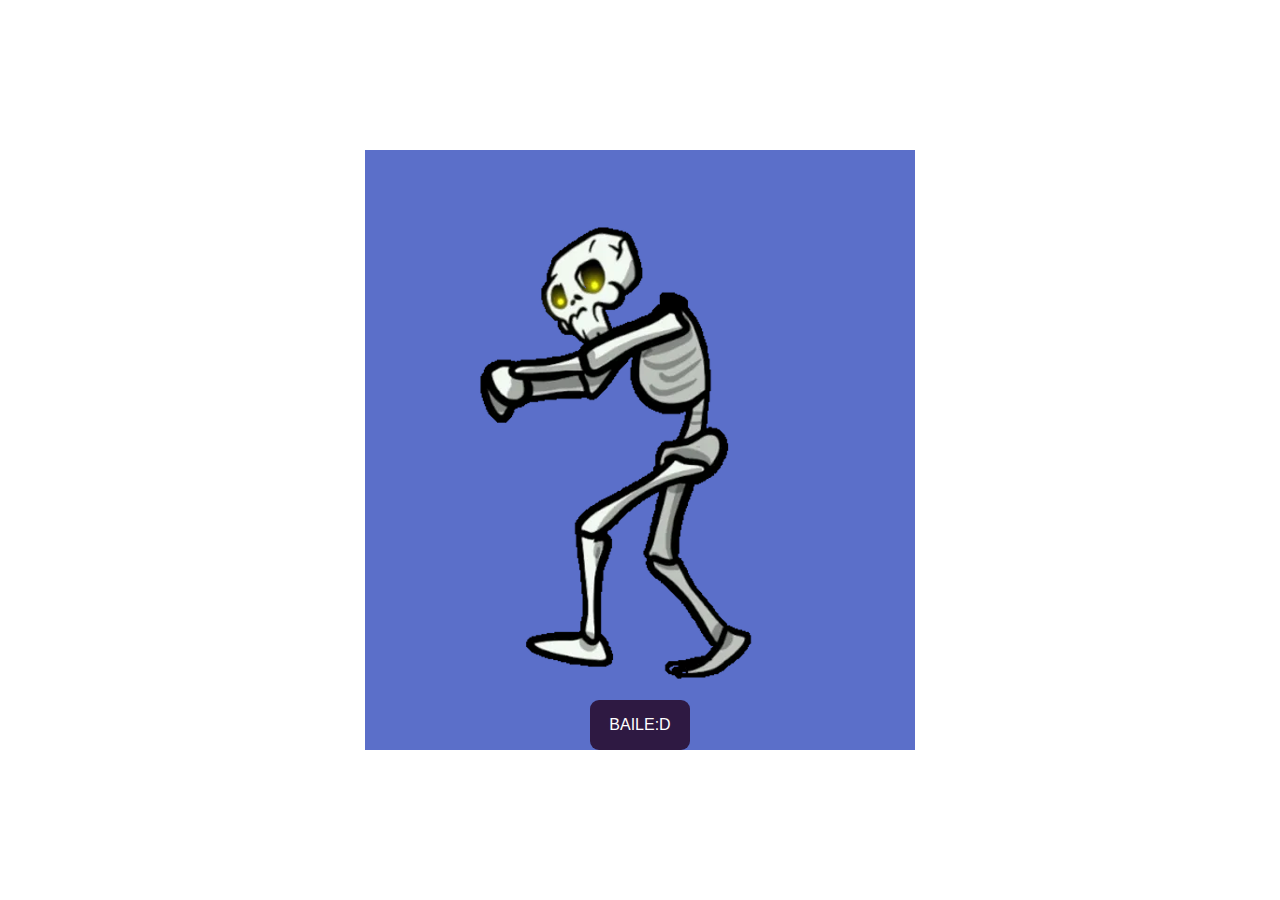
<file: baile/index.html>
<!DOCTYPE html>
<html lang="es">

<head>
    <meta charset="UTF-8">
    <meta name="viewport" content="width=device-width, initial-scale=1.0">
    <link rel="stylesheet" href="css/index.css">
    <title>avers</title>
</head>

<body>
    <div class="Baile">
        <div id="esqueletoquieto" class="esqueletoOFF">
            <div class="esqueletoONOFF" onclick=bailar()>BAILE:D</div>
        </div>

    </div>

    <script src="script.js"></script>
</body>

</html>
</file>
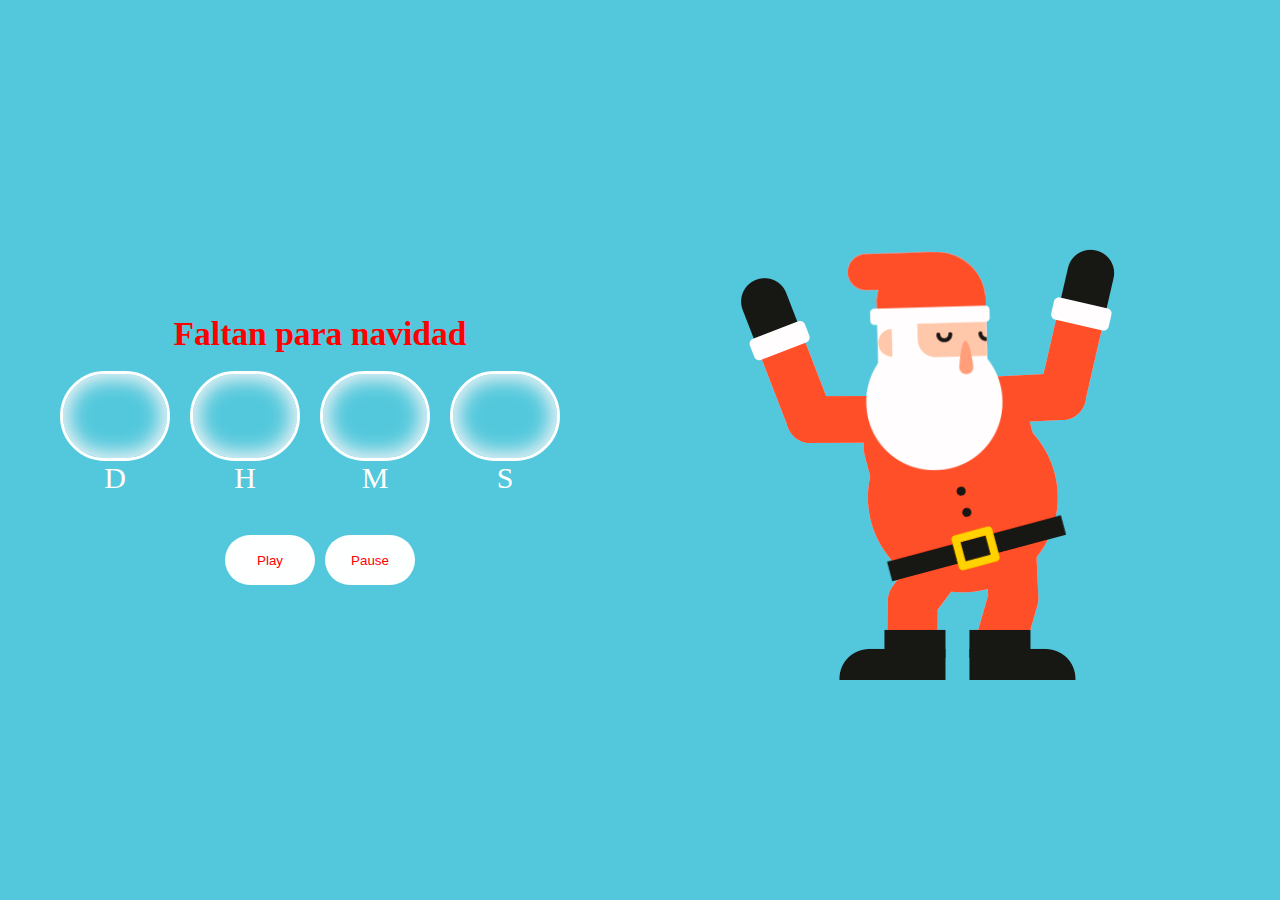
<file: JavaScript_Proyecto/index.html>
<!DOCTYPE html>
<html lang="es">
<head>
    <meta charset="UTF-8">
    <meta name="viewport" content="width=device-width, initial-scale=1.0">
    <title>Navidad</title>
    <link rel="stylesheet" href="./css/styles.css">
</head>
<body>
    <div class="container1">
        <div class="cuerpo">
            <h2 id="mensaje">Faltan para navidad</h2>
            <br>
            <div class="reloj">

                <div class="container-dias">
                    <div id="dias"></div>
                    <div>D</div>
                </div>

                <div class="container-horas">
                    <div id="horas"></div>
                    <div>H</div>
                </div>

                <div class="container-minutos">
                    <div id="minutos"></div>
                    <div>M</div>  
                </div>

                <div class="container-segundos">
                <div id="segundos"></div>
                <div>S</div>
                </div>

            </div>
            <div class="botones">
                <button id="play" class="play" onclick="musica()">Play</button>
                <button id="pause" class="pause" onclick="parar()">Pause</button>
            </div>
        </div>

    </div>
    <div class="container2">
        <div class="papaNoel">
            <img id="imagen" src="./img/papaNoel1.png">
        </div>
    </div>

    <script src="./script.js"></script>
    
</body>
</html>
</file>
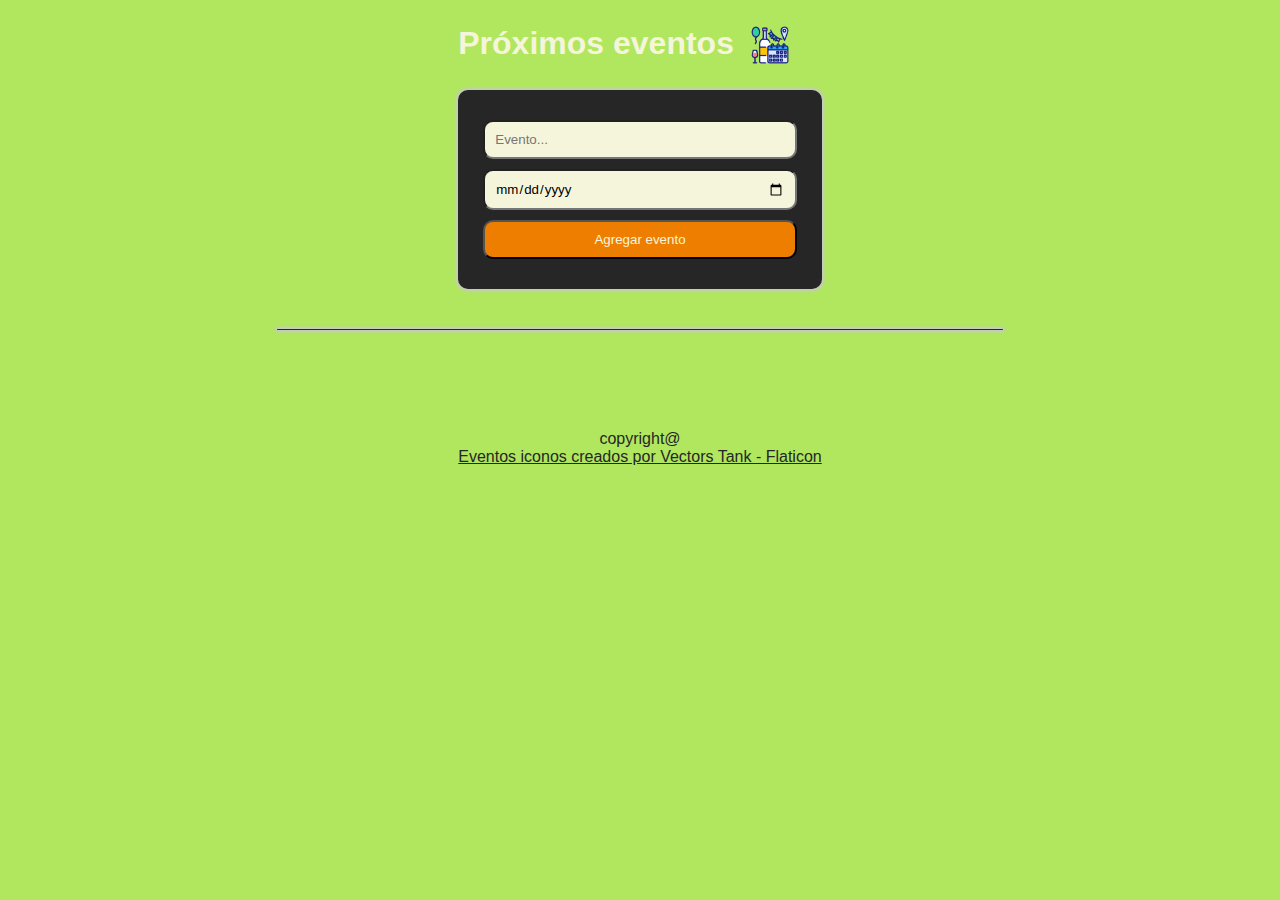
<file: Project 9/index.html>
<!DOCTYPE html>
<html lang="es">
<head>
    <meta charset="UTF-8">
    <meta name="viewport" content="width=device-width, initial-scale=1.0">
    <title>Schedule</title>
    <link rel="stylesheet" href="./assets/css/styles.css">
</head>
<body>
    <div class="event">
        <div class="title">
            <h1>Próximos eventos </h1>
            <img src="./assets/img/icon.png" alt="">
        </div>
        
        <div class="form">
            <form>
                <input type="text" id="eventName" placeholder="Evento...">
                <input type="date" id="eventDate">
                <input type="submit" id="add" value="Agregar evento">
            </form>
        </div>

        <div class="listEvents2" id="listEvents"></div>

        <div class="footer"><p>copyright@</p> <a href="https://www.flaticon.es/iconos-gratis/eventos" title="eventos iconos">Eventos iconos
            creados por Vectors Tank - Flaticon</a></div>
    </div>

    <script src="./assets/js/script.js"></script>
</body>
</html>
</file>
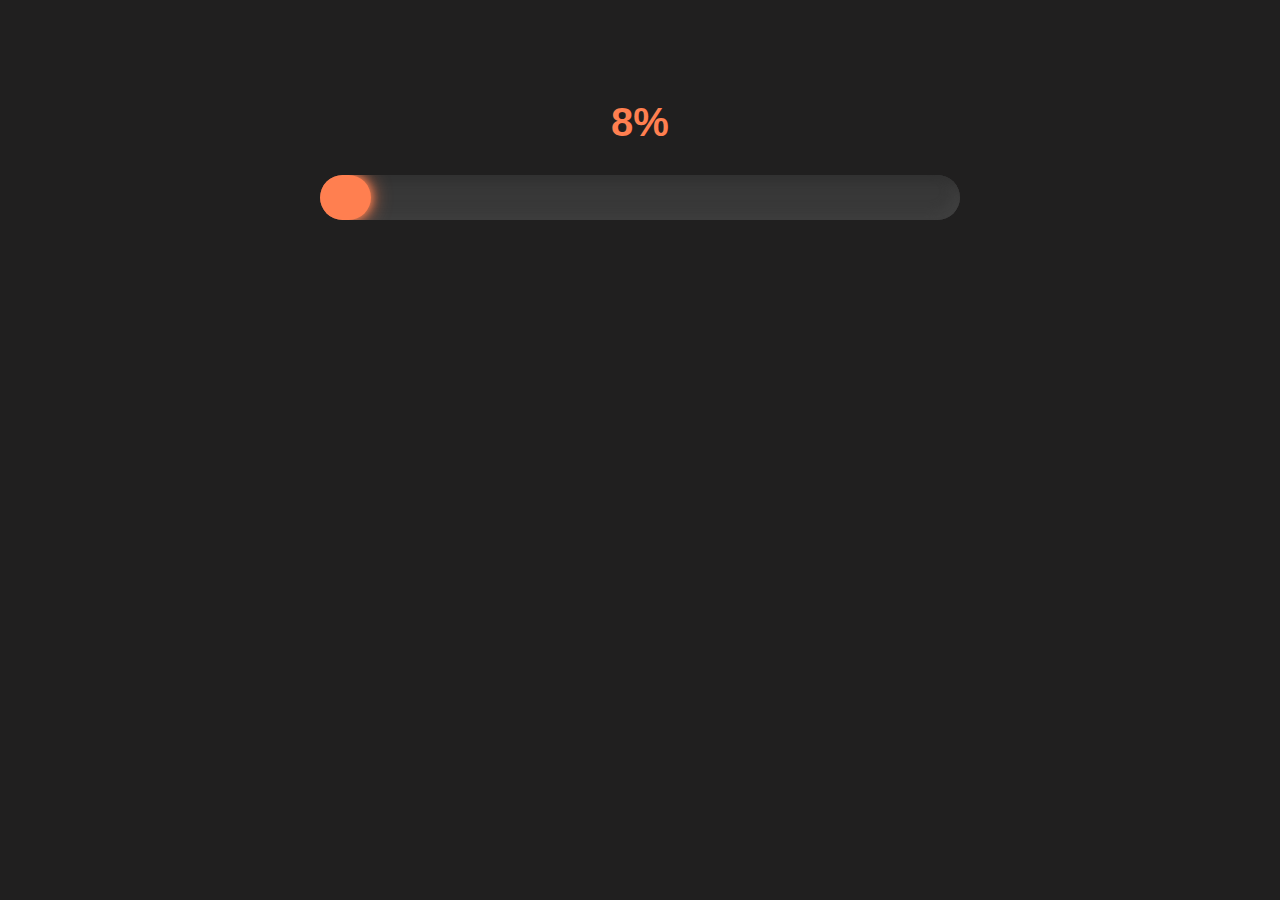
<file: proyecto 13/index.html>
<!DOCTYPE html>
<html lang="es">
<head>
    <meta charset="UTF-8">
    <meta name="viewport" content="width=device-width, initial-scale=1.0">
    <link rel="stylesheet" href="./css/estilos.css">
    <title>Barra de progreso</title>
</head>
<body>
<!-- progreso de acuerdo al porcentaje -->
    <div class="porcentaje">0</div>
    <!-- barra de progreso -->
    <div class="barra">
        <span class="progreso"></span>
    </div>

    <script src="./script.js"></script>
</body>
</html>
</file>
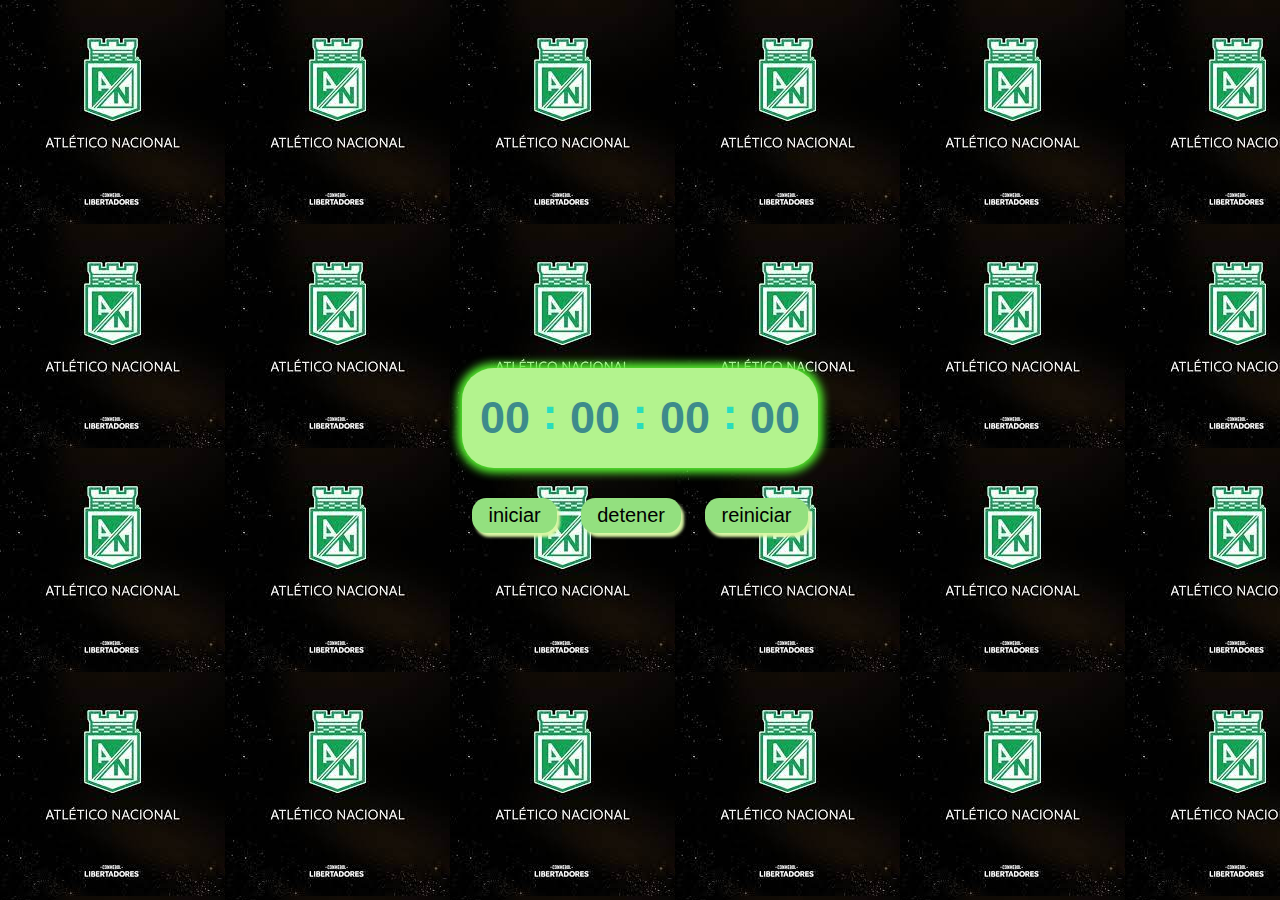
<file: proyecto._/index.html>
<!DOCTYPE html>
<html lang="es">
<head>
    <meta charset="UTF-8">
    <meta name="viewport" content="width=device-width, initial-scale=1.0">
    <link rel="stylesheet" href="./css/estilos.css">
    <title>cronometro</title>
</head>
<body>
    <div class="pantalla">
        <div class="cronometro">
            <span class="hora">00</span>
            <span class="separador">:</span>
            <span class="minuto">00</span>
            <span class="separador">:</span>
            <span class="segundo">00</span>
            <span class="separador-mili">:</span>
            <span class="milisegundo">00</span>
        </div>
         <div class="botones">
            <button class="iniciar">iniciar</button>
            <button class="detener">detener</button>
            <button class="reiniciar">reiniciar</button>
         </div>   

    </div>
    <script src="./scrip.js"></script>
</body>
</html>
</file>
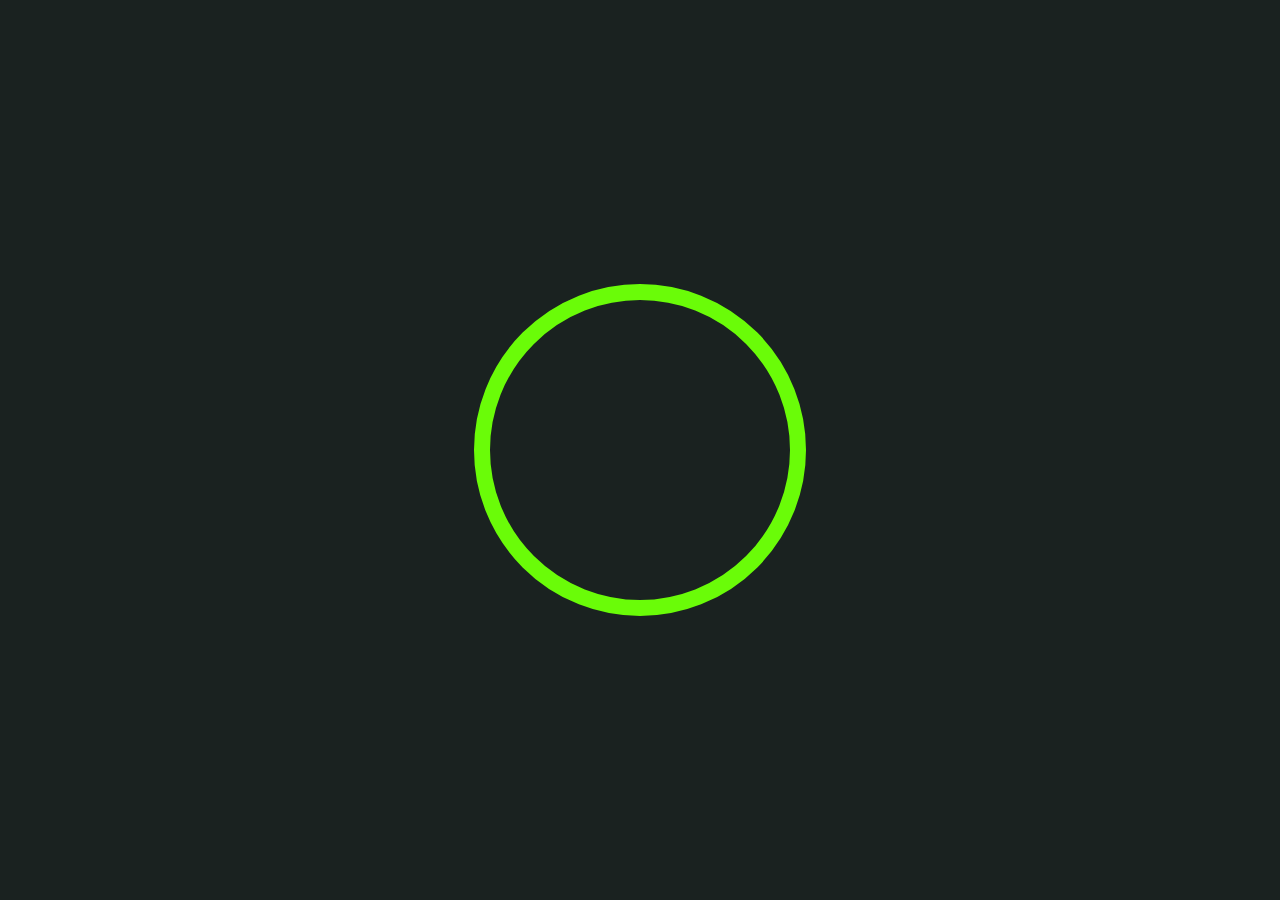
<file: relojDigitalJS/index.html>
<!DOCTYPE html>
<html lang="en">
<head>
    <meta charset="UTF-8">
    <meta name="viewport" content="width=device-width, initial-scale=1.0">
    <title>Reloj digital</title>
    <link rel="stylesheet" href="./css/estilos.css">
</head>
<body>
    
    <div class="reloj">
        
    </div>

    <script src="./script.js"></script>
</body>
</html>
</file>
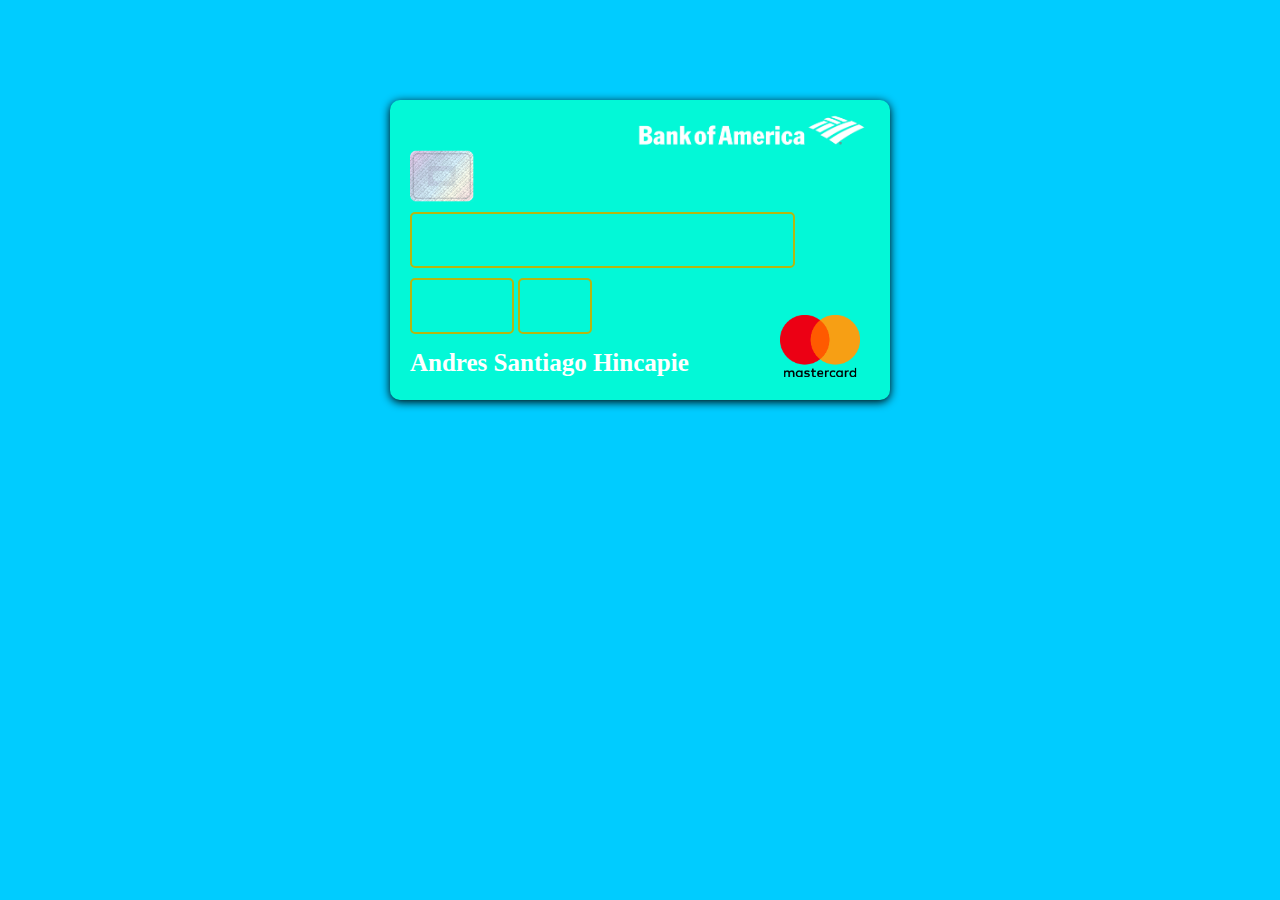
<file: tarjeta_js/index.html>
<!DOCTYPE html>
<html lang="en">
<head>
    <meta charset="UTF-8">
    <meta name="viewport" content="width=device-width, initial-scale=1.0">
    <link rel="stylesheet" href="./css/estilos.css">
    <title>Mascara</title>
</head>
<body>
    <div id="marco">
        <div class="tarjeta">

            <div id="imagen">
                <div id="chip"></div>
                <div id="logoBanco"></div>
            </div>
            
            <input type="text" id="inputTarjeta">
            <input type="text" id="inputFecha">
            <input type="text" id="inputCVV">
            <div class="propietario">Andres Santiago Hincapie </div>

            <div id="imagen2">
                <div id="masterLogo"></div>
            </div>
        </div>
    </div>

    <script src="scritp.js"></script>
</body>
</html>
</file>
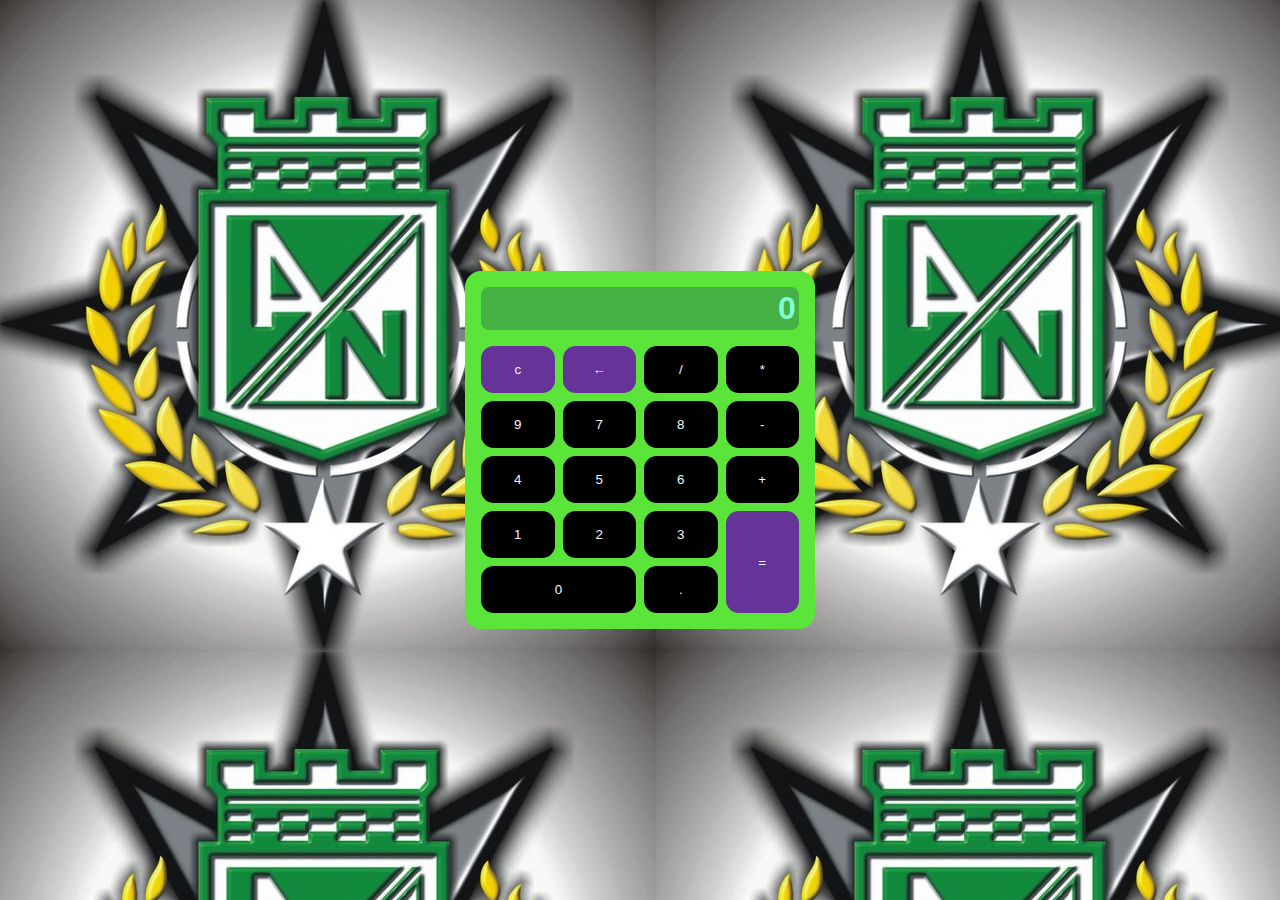
<file: calculadora/calc.html>
<!DOCTYPE html>
<html lang="es">
<head>
    <meta charset="UTF-8">
    <meta name="viewport" content="width=device-width, initial-scale=1.0">
    <link rel="stylesheet" href="css/calc.css">
    <title>index</title>
</head>

<body>
    <div class="fullbox">
        <div class="pantallitaxd">0
        </div>
    <button class="button" id="borrar">c</button>
    <button class="button" id="fl">←</button>
    <button class="button" id="xd">/</button>
    <button class="button" id="xd">*</button>
    <button class="button">9</button>
    <button class="button">7</button>
    <button class="button">8</button>
    <button class="button" id="xd">-</button>
    <button class="button">4</button>
    <button class="button">5</button>
    <button class="button">6</button>
    <button class="button" id="xd">+</button>
    <button class="button">1</button>
    <button class="button">2</button>
    <button class="button">3</button>
    <button class="button" id="igual">=</button>
    <button class="button" id="cero">0</button>
    <button class="button">.</button>
    </div>
    <script src="javascript/calc.js"></script>    

</body>
</html>
</file>
<file: baile/css/index.css>
*{
    margin: 0;
    padding: 0;
    box-sizing: border-boxs;
}
body{
    align-items: center;
    justify-content: center;
    display: flex;
    min-height: 100vh;
}

.esqueletoOFF{
    width: 550px;
    height: 600px;
    background-color: rgb(91, 111, 201);
    display: flex;
    align-items: end;
    justify-content: center;
    background-image: url(../img/esqueleto2.png);
}
.esqueletoOFF.on{
    background-image: url("../img/NACIO.gif");
}
.esqueletoONOFF{
    width: 100px;
    height: 50px;
    background-color: rgb(46, 25, 66);
    border-radius: 1vh;
    border: 0.2 solid rgb(138, 44, 44);
    position: fixed;
    color: #ffffff;
    align-items: center;
    justify-content: center;
    display: flex;
    font-family: 'Trebuchet MS', 'Lucida Sans Unicode', 'Lucida Grande', 'Lucida Sans', Arial, sans-serif;
}
</file>
<file: JavaScript_Proyecto/css/styles.css>
*{
    margin: 0;
    padding: 0;
    box-sizing: border-box;

}
body{
    display: flex;
    min-height: 100vh;
}
.reloj{
    display: flex;
}
.container-dias,
.container-horas,
.container-minutos,
.container-segundos{
    margin-right: 20px;
}
.container1{
    display: flex;
    justify-content: center;
    align-items: center;
    width: 50%;
    background-color: rgb(83,200,220);
}
.container2{
    display: flex;
    justify-content: center;
    align-items: center;
    width: 50%;
    background-color: rgb(83,200,220);
}
.calendario{
    display: flex;
    text-align: center;
    gap: 40px;
    font-size: 30px;
    font-weight: 900;
    color:rgb(254, 255, 255);
    margin-bottom: 20px;
}

.botones{
    cursor: pointer;
    display: flex;
    justify-content: center;
    align-items: center;
    gap: 10px;
    margin-top: 40px;
    
}

.botones > .play.red{

    background-color:red;
    color:aliceblue;
}
.botones > .play.red:hover{

    background-color:rgb(255, 255, 255);
    color:red;
}
.play {
    border: none;
    cursor: pointer;
    background-color:    rgb(254, 255, 255);
    border-radius: 40px;
    width: 90px;
    height: 50px;
    color: red;

}

.botones > .pause.red{

    background-color:red;
    color:aliceblue;
}
.botones > .pause.red:hover{

    background-color:rgb(255, 255, 255);
    color:red;
}
.pause{
    border: none;
    cursor: pointer;
    background-color:    rgb(254, 255, 255);
    border-radius: 40px;
    width: 90px;
    height: 50px;
    color: red;
}
#dias, #horas, #minutos, #segundos{
    display: flex;
    justify-content: center;
    align-items: center;
    background-color:   rgb(83,200,220);
    border: 0.2rem solid  rgb(254, 255, 255);
    border-radius: 50px;
    width: 110px;
    height: 90px;
    font-size: 40px;
    font-weight: 900;
    box-shadow: inset 0px 0px 20px 5px rgb(244, 245, 247);
    
}
#mensaje{
    display: flex;
    justify-content: center;
    align-items: center;
    font-size: 2.1rem;
    font-weight: 900;
    color:red;
}
.container-horas{
    color: white;
    text-align: center;
     font-size: 30px;
}
.container-minutos{
    color: white;
    text-align: center;
    font-size: 30px;
}
.container-segundos{
    color: white;
    text-align: center;
    font-size: 30px;
}
.container-dias{
    color: white;
    text-align: center;
    font-size: 30px;
}
</file>
<file: Project 9/assets/css/styles.css>
:root {
    --green: #b0e75e;
    --orange: #EE7E00;
    --black: #262626;
    --gray: #C7C9C6;
    --white: beige;
    --hardBlack: black;
    --shadow: 0px 0px 3px 2px var(--gray);
}


* {
    margin: 0;
    padding: 0;
    box-sizing: border-box;
    font-family: Verdana, Geneva, Tahoma, sans-serif;
}

body{
    background-color: var(--green);
    color: var(--white);
    text-align: center;

    display: flex;
    justify-content: center;

}

.title{
    margin-top: 25px; 
    display: flex;
    flex-direction: row;
}
img{ width: 2.5rem; height: 2.5rem; margin-left: 1rem;}

.form{ width: 100%; }
form{
    background-color: var(--black);
    border-radius: 10px;
    padding: 25px;
    margin-top: 25px;
    

    display: flex;
    flex-direction: column;
    box-shadow: var(--shadow);
}

input{
    background-color: var(--white);
    border: 2px solid --hardBlack;
    border-radius: 10px;
    padding: 10px;
    margin-top: 5px; margin-bottom: 5px;
}

input[type=submit]{
    background-color: var(--orange);
    color: var(--white);
    cursor: pointer;
}





.listEvents2{
    background-color: var(--black);
    box-shadow: var(--shadow);
    border-radius: 10px;
    width: 200%;
    margin-left: -50%;
    margin-top: 40px;
    padding: 0.1px;
}

.events{
    background-color: var(--black);
    border: 2px solid var(--orange);
    border-radius: 10px;
    margin: 1rem;
    padding: 1rem;

    display: flex;
    flex-direction: row;
    justify-content: space-between;
    align-items: center;
}

.days{
    display: flex;
    flex-direction: column;
   text-align: center;
}

.text{
    font-size: x-small;
}
.daysUntil{
    color: var(--orange);
    font-size: 2rem;
}


.delete{
    background-color: #00ABC8;
    padding: 1rem;
    border: none;
    border-radius: 5px;
    cursor: pointer;
}

.delete:hover{
    background-color: rgb(255, 78, 78);
    color: var(--white);
}

.dateEvent{
    font-size: small;
}
.nameEvent{ 
    font-size: large;
    text-align: center;
    word-break:break-all;
    width: 200px;
    height: auto;
}

.footer{
    color: var(--black);
    margin-top: 100px;
    display: flex;
    justify-content: center;
    flex-direction: column;
}

a{
    color: var(--black);
}
</file>
<file: proyecto 13/css/estilos.css>
*{
    margin: 0;
    padding: 0;
    box-sizing: border-box;
}

body{
    background-color: rgb(32, 31, 31);

}

.barra{
    background-color: #383838;
    height: 45px;
    width: 50%;
    margin: 130px auto;
    box-shadow: inset 6px 6px 12px #303030,
    inset -6px -6px 12px #404040;
    overflow: hidden;
    border: none;
    border-radius: 20rem;
}

.progreso{
    height: 100%;
    width: 0;
    background-color: coral;
    box-shadow:  0 0 10px coral,
    0 0 20px coral;
    display: block;
    border-radius: 20rem;
}

.porcentaje{
    font-size: 2.5rem;
    font-family: 'Gill Sans', 'Gill Sans MT', Calibri, 'Trebuchet MS', sans-serif;
    font-weight: bold;
    text-align: center;
    transform: translatey(100px);
    color: coral;
}

body.celebracion{
    background-image: url("../img/celebracion.gif");
    background-size: cover;
    background-repeat: no-repeat;
}
</file>
<file: proyecto._/css/estilos.css>
*{
    margin: 0;
    padding: 0;
    box-sizing: border-box;
    font-family: Verdana, Geneva, Tahoma, sans-serif;

}
body{
    min-height: 100vh;
    min-width: 100vw;
    display: flex;
    align-items: center;
    justify-content: center;
    background-image: url("../img/nacio.jpg");
}

.pantalla{
    user-select: none;

}

.pantalla  .cronometro{
    height: 100px;
    background: rgb(179, 243, 142);
    display: flex;
    align-items: center;
    justify-content: center;
    border-radius: 2rem;
    box-shadow: 0px 0px 8px 5px rgb(85, 240, 46);
    border: none;
    
}
.pantalla .cronometro span{
    width: 60px;
    text-align: center;
    font-size: 45px;
    font-weight: 550;
    color: rgb(61, 139, 139);
}

.cronometro span .separador{
    width: 10px;
}

.cronometro span.separador,
.cronometro span.separador-mili{
    width: 30px;
    margin-bottom: 7px;
    color: rgb(40, 221, 191);
}

.pantalla .botones{
    text-align: center;
    margin-top: 30px;
}

.botones button{
    padding: 6px 16px;
    outline: none;
    border: none;
    margin: 0px 10px;
    color: black;
    background: rgb(147, 224, 127);
    font-size: 20px;
    font-weight: 500;
    border-radius: 0.9rem;
    cursor: pointer;
    box-shadow: 3px 4px 3px 0px rgb(218, 247, 165);
}

.botones button.on{
    pointer-events: none;
    opacity: 0.7;
}
</file>
<file: relojDigitalJS/css/estilos.css>
body{
    margin: 0;
    min-width: 100vh;
    /*definir alto de la pantalla*/
    height: 100vh;
    display: grid;
    justify-content: center;
    align-items: center;
    background-color: rgb(26, 34, 32);
}
.reloj{
    border: 16px solid #6afc08;
    width: 300px;
    height: 300px;
    display: flex;
    justify-content: center;
    align-items: center;
    border-radius: 30vh;
    font-family: monospace;
    font-size: 3rem;
    color: #76fc08;
}
</file>
<file: tarjeta_js/css/estilos.css>
*{
    margin: o;
    padding: 0;
    box-sizing: content-box;
}
body{
    font-family: cursive;
    background-color: rgb(0, 204, 255);
}
#imagen{
    display: flex;
    margin-top: -20px;
    justify-content: space-between;
}
#chip{
    background-image: url(../img/chip.png);
    width: 68px;
    height: 52px;
    background-size: cover;
    margin-top: 60px;
}
#logoBanco{
    background-image: url(../img/logobanco.png);
    width: 250px;
    height: 40px;
    background-size: cover;
    margin-left: 160px;
    margin-top: 20px;
}
.tarjeta{
    display: block;
    width: 500px;
    height: 300px;
    border-radius: 10px;
    padding: 10px 20px 0 20px;
    box-sizing: border-box;
    background-color: rgb(3, 248, 215);
    background: radial-gradient(circle, 
    rgb(190, 190, 20)
    rgb(192, 192, 5));
    margin: 100px auto;
    box-shadow: 0 2px 10px black;
}
.tarjeta input{
    font-size: 28px;
    padding: 10px;
    border: solid 2px rgb(182, 182, 17);
    color: white;
    border-radius: 5px;
    background-color: transparent;
    margin-top: 10px;
    outline: none;
}

.tarjeta #inputTarjeta::before{
    content: "Card Number";
    position: relative;
    width: 100px;
    height: 100px;
}
.propietario{
    display: grid;
    color: white;
    font-weight: bold;
    font-size: 25px;
    padding-top: 15px;
}
.tarjeta #inputFecha{
    width: 80px;
}
.tarjeta #inputCVV{
    width: 50px;
}
#imagen2{
    display: flex;
    align-items: end;
}
#masterLogo{
    background-image: url(../img/master.png);
    width: 80px;
    height: 62px;
    background-size: cover;
    margin: -77px 0px 0px 370px;
}
</file>
<file: calculadora/css/calc.css>
*{
    margin: 0;
    padding: 0;
    box-sizing: border-box;
    font-family: sans-serif;
}
body{
    background-image: url(../img/nacional.jpg);
    min-height: 100vh;
    display: flex;
    justify-content: center;
    align-items: center;
}

.fullbox{
    background-color: rgb(91, 228, 57);
    color: aquamarine;
    display: grid;
    grid-template-columns: repeat(4, 1fr);
    width: 350px;
    padding: 1rem;
    border-radius: 1rem;
    gap: 0.5rem;
}

.pantallitaxd{
    grid-column: 1/5;
    background-color: rgba(65, 167, 70, 0.856);
    padding: 0.2rem;
    font-size: 2rem;
    text-align: right;
    border-radius: 0.5rem      ;
    font-weight: 600;
    margin-bottom: 0.5rem;
}
.button{
background-color: black;
color: aliceblue;
border: 0;
padding: 1rem;
font-size: 1;
display: flex;
justify-content: center;
align-items: center;
border-radius: .8rem;
cursor: pointer;


}
.button:hover{
    background-color: gray;
}
#cero{
grid-column: span 2;
}
#igual{
    grid-row: span 2;
    background-color:rebeccapurple;
}
#igual:hover{
background-color: blueviolet;

}
#borrar{
background-color: rebeccapurple;
}
#fl{
    background-color: rebeccapurple;
}
#borrar:hover{
background-color: blueviolet;

}
#igual:hover{
    background-color: blueviolet;
    
    }
</file>
